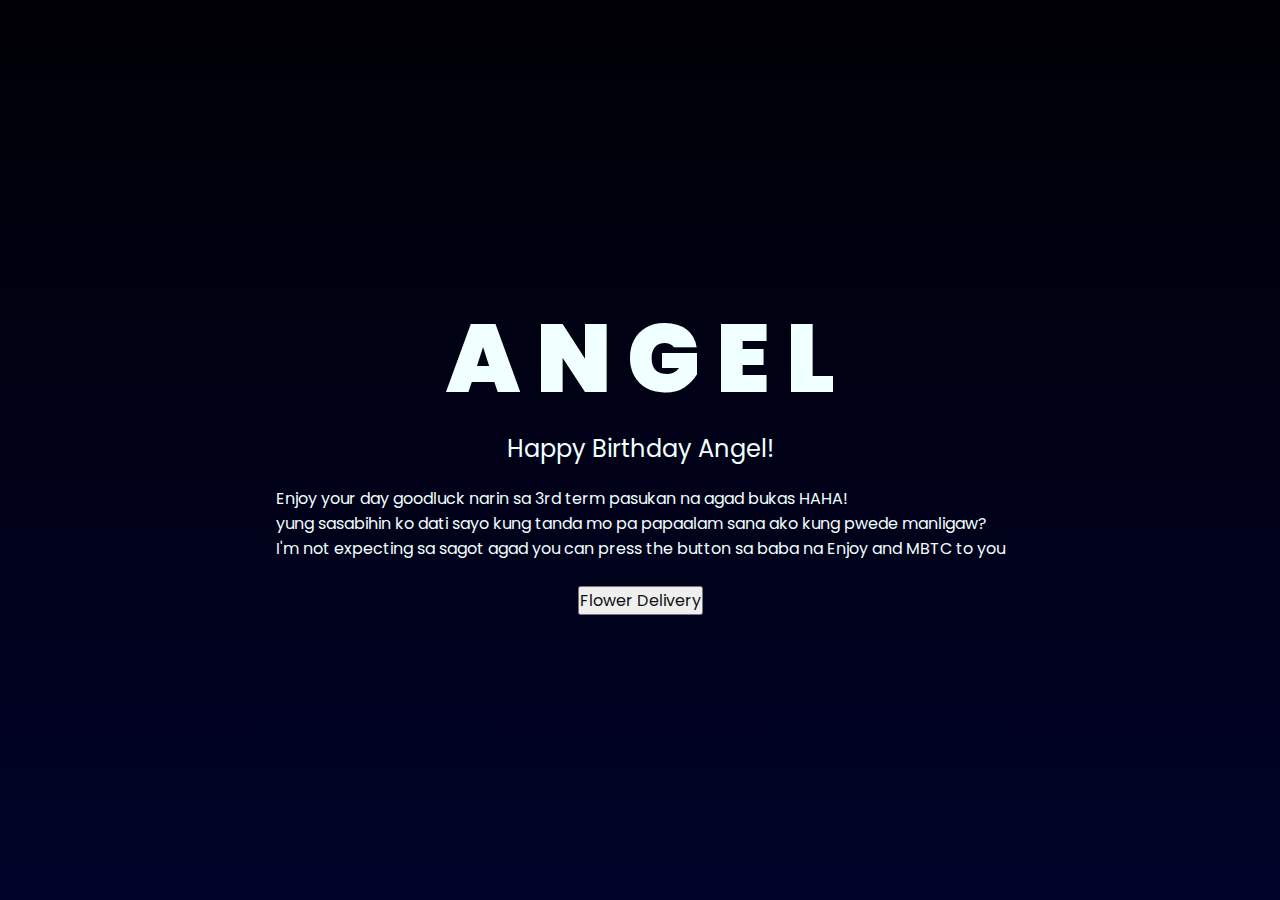
<file: index.html>
<!DOCTYPE html>
<html lang="en">
<head>
    <meta charset="UTF-8">
    <meta http-equiv="X-UA-Compatible" content="IE=edge">
    <meta name="viewport" content="width=device-width, initial-scale=1.0">
    <link rel="stylesheet" href="css/style.css">
    <link rel="icon" href="img/flowers.png" type="image/x-icon">
    <title>Birthday Message</title>
</head>
<body>
    <div class="greetings">
        <span>A</span>
        <span>N</span>
        <span>G</span>
        <span>E</span>
        <span>L</span>
    </div>
    <div class="description">
        <span>Happy Birthday Angel!</span>
    </div>

    <span>Enjoy your day goodluck narin sa 3rd term pasukan na agad bukas HAHA! <br>yung sasabihin ko dati sayo kung tanda mo pa papaalam sana ako kung pwede manligaw? <br>I'm not expecting sa sagot agad you can press the button sa baba na Enjoy and MBTC to you </span>
    <div class="button">
        <br>
        <button>
            <a href="flower.html">Flower Delivery</a>
        </button>
        
    </div>
</body>
</html>
</file>
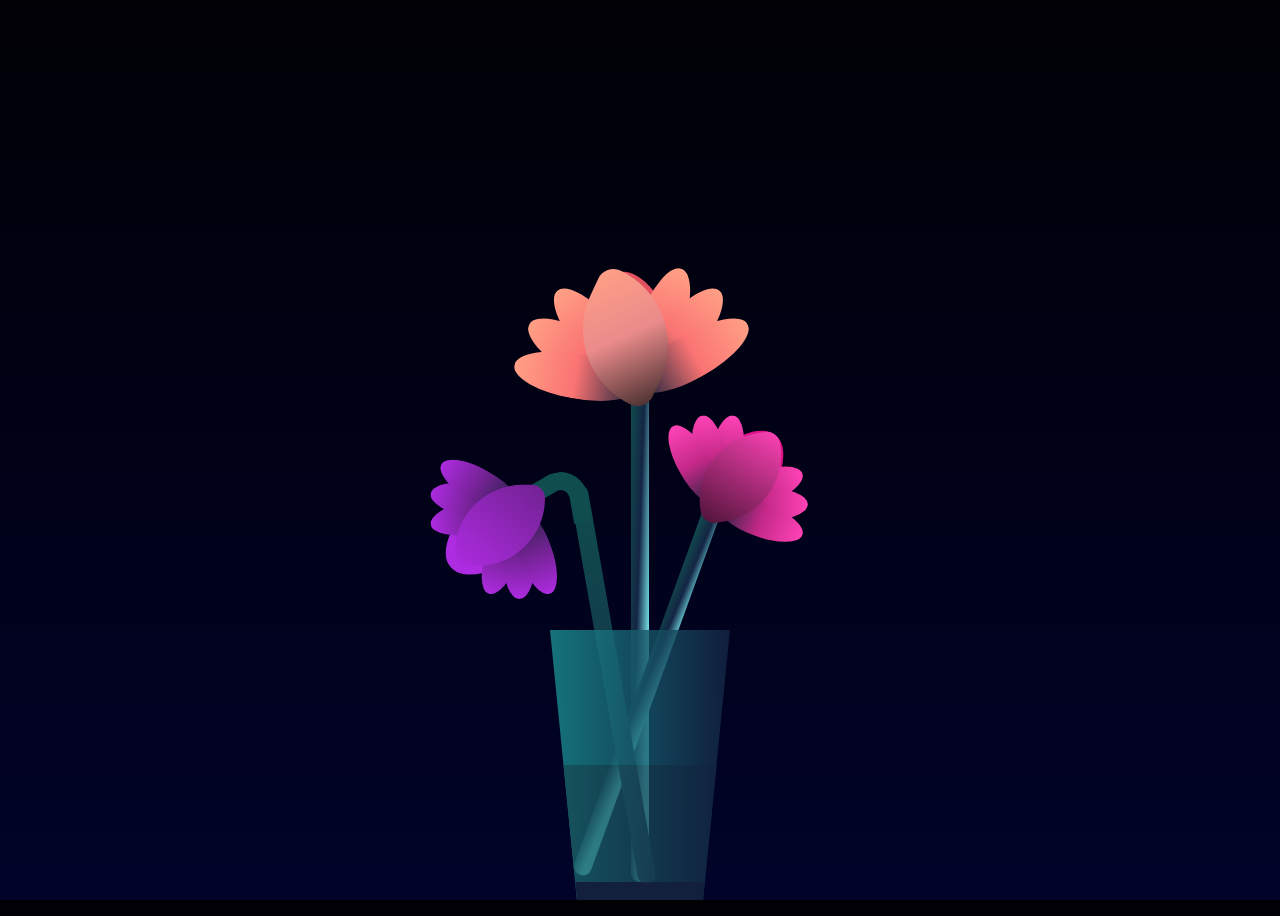
<file: flower.html>
<!DOCTYPE html>
<html lang="en">
  <head>
    <meta charset="UTF-8" />
    <meta http-equiv="X-UA-Compatible" content="IE=edge" />
    <meta name="viewport" content="width=device-width, initial-scale=1.0" />
    <title>Tulips for Angel</title>
    <link rel="stylesheet" href="./css/styles.css" />
    <link rel="icon" href="img/flowers.png" type="image/x-icon">
  </head>

  <body class="container">
    <div class="flower">
      <div class="f-wrapper">
        <div class="flower__line"></div>
        <div class="f">
          <div class="flower__leaf flower__leaf--1"></div>
          <div class="flower__leaf flower__leaf--2"></div>
          <div class="flower__leaf flower__leaf--3"></div>
          <div class="flower__leaf flower__leaf--4"></div>
          <div class="flower__leaf flower__leaf--5"></div>
          <div class="flower__leaf flower__leaf--6"></div>
          <div class="flower__leaf flower__leaf--7"></div>
          <div
            class="flower__leaf flower__leaf--8 flower__fall-down--yellow"
          ></div>
        </div>
      </div>

      <div class="f-wrapper f-wrapper--2">
        <div class="flower__line"></div>
        <div class="f">
          <div class="flower__leaf flower__leaf--1"></div>
          <div class="flower__leaf flower__leaf--2"></div>
          <div class="flower__leaf flower__leaf--3"></div>
          <div class="flower__leaf flower__leaf--4"></div>
          <div class="flower__leaf flower__leaf--5"></div>
          <div class="flower__leaf flower__leaf--6"></div>
          <div class="flower__leaf flower__leaf--7"></div>
          <div
            class="flower__leaf flower__leaf--8 flower__fall-down--pink"
          ></div>
        </div>
      </div>

      <div class="f-wrapper f-wrapper--3">
        <div class="flower__line"></div>
        <div class="f">
          <div class="flower__leaf flower__leaf--1"></div>
          <div class="flower__leaf flower__leaf--2"></div>
          <div class="flower__leaf flower__leaf--3"></div>
          <div class="flower__leaf flower__leaf--4"></div>
          <div class="flower__leaf flower__leaf--5"></div>
          <div class="flower__leaf flower__leaf--6"></div>
          <div class="flower__leaf flower__leaf--7"></div>
          <div
            class="flower__leaf flower__leaf--8 flower__fall-down--purple"
          ></div>
        </div>
      </div>
      <div class="flower__glass"></div>
    </div>
    <script src="main.js"></script>
  </body>
</html>
</file>
<file: css/style.css>
@import url('https://fonts.googleapis.com/css2?family=Poppins:ital,wght@0,500;1,900&display=swap');
*,
*::after,
*::before{
    padding: 0;
    margin: 0;
    box-sizing: border-box;
    font-family: 'Poppins',cursive;
}
body{
    background-image: linear-gradient(to top,#010329,#000005);
    color: azure;
    width: 100%;
    height: 100vh;
    display: flex;
    flex-direction: column;
    align-items: center;
    justify-content: center;
    background-color: black;
    overflow: hidden;
}
.greetings{
    font-size: 6rem;
    font-weight: 900;
}
.greetings > span{
    animation: glow 2.5s ease-in-out infinite;
}
@keyframes glow{
    0%, 100%{
        color: #fff;
        text-shadow: 0 0 12px #39c6d6, 0 0 50px #39c6d6, 0 0 100px #39c6d6;
    }
    10%, 90%{
        color: #111;
        text-shadow: none;
    }
}
.greetings > span:nth-child(2){
    animation-delay: .2s ;
}
.greetings > span:nth-child(3){
    animation-delay: .4s ;
}
.greetings > span:nth-child(4){
    animation-delay: .6s;
}
.greetings > span:nth-child(5){
    animation-delay: .8s;
}

.description{
    font-size: 1.5rem;
    margin-bottom: 20px;
}


.button a{
    text-decoration: none;
    font-size: 1rem;
    color: #111;
}



.flower{
    position: relative;
}

.flower__glass{
    width:20vmin;
    height: 30vmin;
    background-image: linear-gradient(to left,#142544,#1a9092);
    clip-path: polygon(0 0, 100% 0, 85% 100%, 15% 100%);
    opacity: .8;
}

.flower__glass::after{
    content: '';
    position: absolute;
    bottom: 0;
    left: 0;
    background-color: #182843;
    width: 100%;
    height: 2vmin;
}

.flower__glass::before{
    content: '';
    position: absolute;
    bottom: 0;
    left: 0;
    background-image: linear-gradient(to left,#142544,#1b6d6e);
    width: 100%;
    height: 15vmin;
}

.f-wrapper{
    position: absolute;
    left: 45%;
    bottom: 2vmin;
}

.f-wrapper--2{
    left: 50%;
    bottom: 5%;
    transform-origin: 10% left;
    transform: rotate(20deg);
}

.f-wrapper--3{
    left: 30%;
    bottom: 5%;
    transform-origin: 10% left;
    transform: rotate(-10deg);
}

.f-wrapper--3 .flower__line{
    height: 45vmin;
    position: relative;
}

.f-wrapper--3 .flower__line::after{
    content: '';
    position: absolute;
    left:0;
    top: 0;
    width: 6vmin;
    height: 6vmin;
    transform: translate(-69%,-30%);
    border-radius:10vmin 10vmin 0 0;
    border: 2vmin solid  #104d4e;
    border-bottom: transparent;
    border-left: transparent;
}

.f-wrapper--3 .flower__line::before{
    content: '';
    position: absolute;
    left:-40%;
    top: -1%;
    width: 6vmin;
    height: 2vmin;
    transform-origin: right;
    transform: translate(-100%,-80%) rotate(-20deg);
    background-color: #104d4e;
    border-radius: 2vmin;
}

.f-wrapper--3 .flower__line{
    background-image: linear-gradient(to top,#142544,#104d4e);
}


.f-wrapper--2 .flower__line{
    height: 45vmin;
}

.f-wrapper--2 .f{
    transform: translateX(-50%) rotate(20deg);
}

.f-wrapper--3 .f{
    transform: translate(-350%,-50%) rotate(-120deg);
}

.f-wrapper--2 .flower__leaf:not(:first-child){
    width: 3.8vmin;
    height: 10vmin;
    background-image: linear-gradient(to bottom, #ff43b6 ,#c22887, #1a233a 99%);
}

.f-wrapper--3 .flower__leaf:not(:first-child){
    width: 3.8vmin;
    height: 10vmin;
    background-image: linear-gradient(to bottom, #ad2be0 ,#712291, #1a233a 99%);
}

.f-wrapper--3 .flower__leaf--1{
    width: 8vmin;
    height: 10vmin;
    bottom: 2vmin;
    background-color: #ad2be0;
}

.f-wrapper--2 .flower__leaf--1{
    width: 8vmin;
    height: 10vmin;
    bottom: 2vmin;
    background-color: #de118b;
}

.f-wrapper--2 .f .flower__leaf--8,
.f-wrapper--3 .f .flower__leaf--8{
    width: 10vmin;
    height: 9vmin;
    bottom: 3vmin;
    left: -30%;
    transform: rotate(-50deg);
    background-image: linear-gradient(to left bottom, #ff43b6 ,#4d1337);;
}

.f-wrapper--3 .f .flower__leaf--8{
    bottom: 4.5vmin;
    left: -10%;
    background-image: linear-gradient(to left bottom, #ad2be0 ,#712291);;
}

.flower__line{
    width: 2vmin;
    height: 56vmin;
    background-image: linear-gradient(to left top,#82fdff 20%,#142544,#104d4e);
    border-radius: 4vmin;
}

.f{
    position: absolute;
    top: 1vmin;
    left: 50%;
    transform: translateX(-50%) rotate(-10deg);
    width: 2vmin;
    height: 2vmin;
}


.flower__leaf{
    position: absolute;
    left: 50%;
    bottom: 2vmin;
    transform: translateX(-50%);
    width: 5vmin;
    height: 14vmin;
    background-image: linear-gradient(to bottom, #ffa085 ,#fa7373, #1a233a 99%);

    clip-path: ellipse(50% 50% at 50% 50%);
    transform-origin: center bottom;
    animation: open-flower 2s 1s backwards;
}

.flower__leaf--1{
    width: 10vmin;
    height: 12vmin;
    bottom: 3vmin;
    border-radius: 50% 50% 50% 50% / 80% 80% 20% 20%;
    background-color: #e24f5f;
    background-image: none;
    animation: open-flowe--middle  1.4s 1s backwards;
}

.flower__leaf--2{
    transform: translateX(-50%) rotate(-30deg);
}
.flower__leaf--3{
    transform: translateX(-50%) rotate(-50deg);
}
.flower__leaf--4{
    transform: translateX(-50%) rotate(-70deg);
}

.flower__leaf--5{
    transform: translateX(-50%) rotate(30deg);
}

.flower__leaf--6{
    transform: translateX(-50%) rotate(50deg);
}

.flower__leaf--7{
    transform: translateX(-50%) rotate(70deg);
}

.flower__leaf--8{
    width: 13vmin;
    height: 11vmin;
    bottom: 5vmin;
    left: -30%;
    border-radius: none;
    clip-path: none;
    border-radius: 10vmin 2vmin 10vmin 2vmin;
    transform: rotate(-55deg);
    background-image: linear-gradient(to left bottom, #ffa085 ,#eb8b8b,#492f2f 98%);
}

.flower__fall-down--pink{
    transform-origin: 50% 100%;
    animation: flower-fall-down-pink  5s 1.2s linear forwards;
}

.flower__fall-down--yellow{
    transform-origin: 50% 110%;
    animation: flower-fall-down-yellow  8s 1.2s linear forwards;
}


.flower__fall-down--purple{
    bottom: 3vmin !important;
    transform-origin: 60% 110%;
    animation:flower-fall-down-purple  6s 1.2s linear forwards,     flower-falling 6s 7.2s linear infinite;
    }


@keyframes open-flower{
        0%{
            transform:  translateX(-50%) rotate(0);
        }
}

@keyframes open-flowe--middle {
    0%{
        opacity: 0;
        transform: translateX(-50%) scale(0);
    }
}

@keyframes flower-fall-down-pink {

    0%{
        transform: rotate(-55deg);
    }

    50%{
        transform: rotateX(-100deg);
    }

    100%{
        transform:translate(2vmin,28vmin);
    }

}

@keyframes flower-fall-down-yellow {

    0%{
        transform: rotate(-55deg);
    }

    50%{
        transform: rotateX(-100deg);
    }

    100%{
        transform:translate(2vmin,70vmin) rotate(150deg);
    }

}

@keyframes flower-fall-down-purple {

    0%{
        transform: rotate(-50deg);
    }

    25%{
        transform: rotateX(-100deg);
        perspective: 0px;
    }

    50%{
        perspective: 0px;
        transform:translate(-30vmin,2vmin) rotate(90deg);
    }

    75%{
        perspective: 0px;
        transform:translate(-34vmin,-2vmin);
    }

    100%{
        transform-origin: center;
        transform:translate(-34vmin,-2vmin) rotateY(-80deg) rotateX(35deg);
    }

}

@keyframes flower-falling {
    0%,100%{
        transform-origin: center;
        transform:translate(-34vmin,-2vmin) rotateY(-80deg) rotateX(35deg);
    }

    25%{
        transform-origin: center;
        transform:translate(-34.4vmin,-2vmin) rotateY(-84deg) rotateX(35deg);
    }

    50%{
        transform-origin: center;
        transform:translate(-32vmin,-5vmin) rotateY(-80deg) rotateX(35deg);
    }

    75%{
        transform-origin: center;
        transform:translate(-36vmin,.2vmin) rotateY(-80deg) rotateX(35deg);
    }
}

@media screen and (max-width:574px){
    .greetings{
        display: block;
        font-size: 3rem;
        font-weight: 500;
        text-align: center;
    }
    .description{
        font-size: 1rem;
    }
    
    .button a{
        font-size: .5rem;
    }
}
</file>
<file: css/styles.css>
*,
*::after,
*::before{
    padding: 0;
    margin: 0;
    box-sizing: border-box;
}

body{
    background-image: linear-gradient(to top,#010329,#000005);
    min-height: 100vh;
    display: flex;
    justify-content: center;
    align-items:flex-end;
    overflow: hidden;
}

.flower{
    position: relative;
}

.flower__glass{
    width:20vmin;
    height: 30vmin;
    background-image: linear-gradient(to left,#142544,#1a9092);
    clip-path: polygon(0 0, 100% 0, 85% 100%, 15% 100%);
    opacity: .8;
}

.flower__glass::after{
    content: '';
    position: absolute;
    bottom: 0;
    left: 0;
    background-color: #182843;
    width: 100%;
    height: 2vmin;
}

.flower__glass::before{
    content: '';
    position: absolute;
    bottom: 0;
    left: 0;
    background-image: linear-gradient(to left,#142544,#1b6d6e);
    width: 100%;
    height: 15vmin;
}

.f-wrapper{
    position: absolute;
    left: 45%;
    bottom: 2vmin;
}

.f-wrapper--2{
    left: 50%;
    bottom: 5%;
    transform-origin: 10% left;
    transform: rotate(20deg);
}

.f-wrapper--3{
    left: 30%;
    bottom: 5%;
    transform-origin: 10% left;
    transform: rotate(-10deg);
}

.f-wrapper--3 .flower__line{
    height: 45vmin;
    position: relative;
}

.f-wrapper--3 .flower__line::after{
    content: '';
    position: absolute;
    left:0;
    top: 0;
    width: 6vmin;
    height: 6vmin;
    transform: translate(-69%,-30%);
    border-radius:10vmin 10vmin 0 0;
    border: 2vmin solid  #104d4e;
    border-bottom: transparent;
    border-left: transparent;
}

.f-wrapper--3 .flower__line::before{
    content: '';
    position: absolute;
    left:-40%;
    top: -1%;
    width: 6vmin;
    height: 2vmin;
    transform-origin: right;
    transform: translate(-100%,-80%) rotate(-20deg);
    background-color: #104d4e;
    border-radius: 2vmin;
}

.f-wrapper--3 .flower__line{
    background-image: linear-gradient(to top,#142544,#104d4e);
}


.f-wrapper--2 .flower__line{
    height: 45vmin;
}

.f-wrapper--2 .f{
    transform: translateX(-50%) rotate(20deg);
}

.f-wrapper--3 .f{
    transform: translate(-350%,-50%) rotate(-120deg);
}

.f-wrapper--2 .flower__leaf:not(:first-child){
    width: 3.8vmin;
    height: 10vmin;
    background-image: linear-gradient(to bottom, #ff43b6 ,#c22887, #1a233a 99%);
}

.f-wrapper--3 .flower__leaf:not(:first-child){
    width: 3.8vmin;
    height: 10vmin;
    background-image: linear-gradient(to bottom, #ad2be0 ,#712291, #1a233a 99%);
}

.f-wrapper--3 .flower__leaf--1{
    width: 8vmin;
    height: 10vmin;
    bottom: 2vmin;
    background-color: #ad2be0;
}

.f-wrapper--2 .flower__leaf--1{
    width: 8vmin;
    height: 10vmin;
    bottom: 2vmin;
    background-color: #de118b;
}

.f-wrapper--2 .f .flower__leaf--8,
.f-wrapper--3 .f .flower__leaf--8{
    width: 10vmin;
    height: 9vmin;
    bottom: 3vmin;
    left: -30%;
    transform: rotate(-50deg);
    background-image: linear-gradient(to left bottom, #ff43b6 ,#4d1337);;
}

.f-wrapper--3 .f .flower__leaf--8{
    bottom: 4.5vmin;
    left: -10%;
    background-image: linear-gradient(to left bottom, #ad2be0 ,#712291);;
}

.flower__line{
    width: 2vmin;
    height: 56vmin;
    background-image: linear-gradient(to left top,#82fdff 20%,#142544,#104d4e);
    border-radius: 4vmin;
}

.f{
    position: absolute;
    top: 1vmin;
    left: 50%;
    transform: translateX(-50%) rotate(-10deg);
    width: 2vmin;
    height: 2vmin;
}


.flower__leaf{
    position: absolute;
    left: 50%;
    bottom: 2vmin;
    transform: translateX(-50%);
    width: 5vmin;
    height: 14vmin;
    background-image: linear-gradient(to bottom, #ffa085 ,#fa7373, #1a233a 99%);

    clip-path: ellipse(50% 50% at 50% 50%);
    transform-origin: center bottom;
    animation: open-flower 2s 1s backwards;
}

.flower__leaf--1{
    width: 10vmin;
    height: 12vmin;
    bottom: 3vmin;
    border-radius: 50% 50% 50% 50% / 80% 80% 20% 20%;
    background-color: #e24f5f;
    background-image: none;
    animation: open-flowe--middle  1.4s 1s backwards;
}

.flower__leaf--2{
    transform: translateX(-50%) rotate(-30deg);
}
.flower__leaf--3{
    transform: translateX(-50%) rotate(-50deg);
}
.flower__leaf--4{
    transform: translateX(-50%) rotate(-70deg);
}

.flower__leaf--5{
    transform: translateX(-50%) rotate(30deg);
}

.flower__leaf--6{
    transform: translateX(-50%) rotate(50deg);
}

.flower__leaf--7{
    transform: translateX(-50%) rotate(70deg);
}

.flower__leaf--8{
    width: 13vmin;
    height: 11vmin;
    bottom: 5vmin;
    left: -30%;
    border-radius: none;
    clip-path: none;
    border-radius: 10vmin 2vmin 10vmin 2vmin;
    transform: rotate(-55deg);
    background-image: linear-gradient(to left bottom, #ffa085 ,#eb8b8b,#492f2f 98%);
}

.flower__fall-down--pink{
    transform-origin: 50% 100%;
    animation: flower-fall-down-pink  5s 1.2s linear forwards;
}

.flower__fall-down--yellow{
    transform-origin: 50% 110%;
    animation: flower-fall-down-yellow  8s 1.2s linear forwards;
}


.flower__fall-down--purple{
    bottom: 3vmin !important;
    transform-origin: 60% 110%;
    animation:flower-fall-down-purple  6s 1.2s linear forwards,     flower-falling 6s 7.2s linear infinite;
    }


@keyframes open-flower{
        0%{
            transform:  translateX(-50%) rotate(0);
        }
}

@keyframes open-flowe--middle {
    0%{
        opacity: 0;
        transform: translateX(-50%) scale(0);
    }
}

@keyframes flower-fall-down-pink {

    0%{
        transform: rotate(-55deg);
    }

    50%{
        transform: rotateX(-100deg);
    }

    100%{
        transform:translate(2vmin,28vmin);
    }

}

@keyframes flower-fall-down-yellow {

    0%{
        transform: rotate(-55deg);
    }

    50%{
        transform: rotateX(-100deg);
    }

    100%{
        transform:translate(2vmin,70vmin) rotate(150deg);
    }

}

@keyframes flower-fall-down-purple {

    0%{
        transform: rotate(-50deg);
    }

    25%{
        transform: rotateX(-100deg);
        perspective: 0px;
    }

    50%{
        perspective: 0px;
        transform:translate(-30vmin,2vmin) rotate(90deg);
    }

    75%{
        perspective: 0px;
        transform:translate(-34vmin,-2vmin);
    }

    100%{
        transform-origin: center;
        transform:translate(-34vmin,-2vmin) rotateY(-80deg) rotateX(35deg);
    }

}

@keyframes flower-falling {
    0%,100%{
        transform-origin: center;
        transform:translate(-34vmin,-2vmin) rotateY(-80deg) rotateX(35deg);
    }

    25%{
        transform-origin: center;
        transform:translate(-34.4vmin,-2vmin) rotateY(-84deg) rotateX(35deg);
    }

    50%{
        transform-origin: center;
        transform:translate(-32vmin,-5vmin) rotateY(-80deg) rotateX(35deg);
    }

    75%{
        transform-origin: center;
        transform:translate(-36vmin,.2vmin) rotateY(-80deg) rotateX(35deg);
    }
}
</file>
